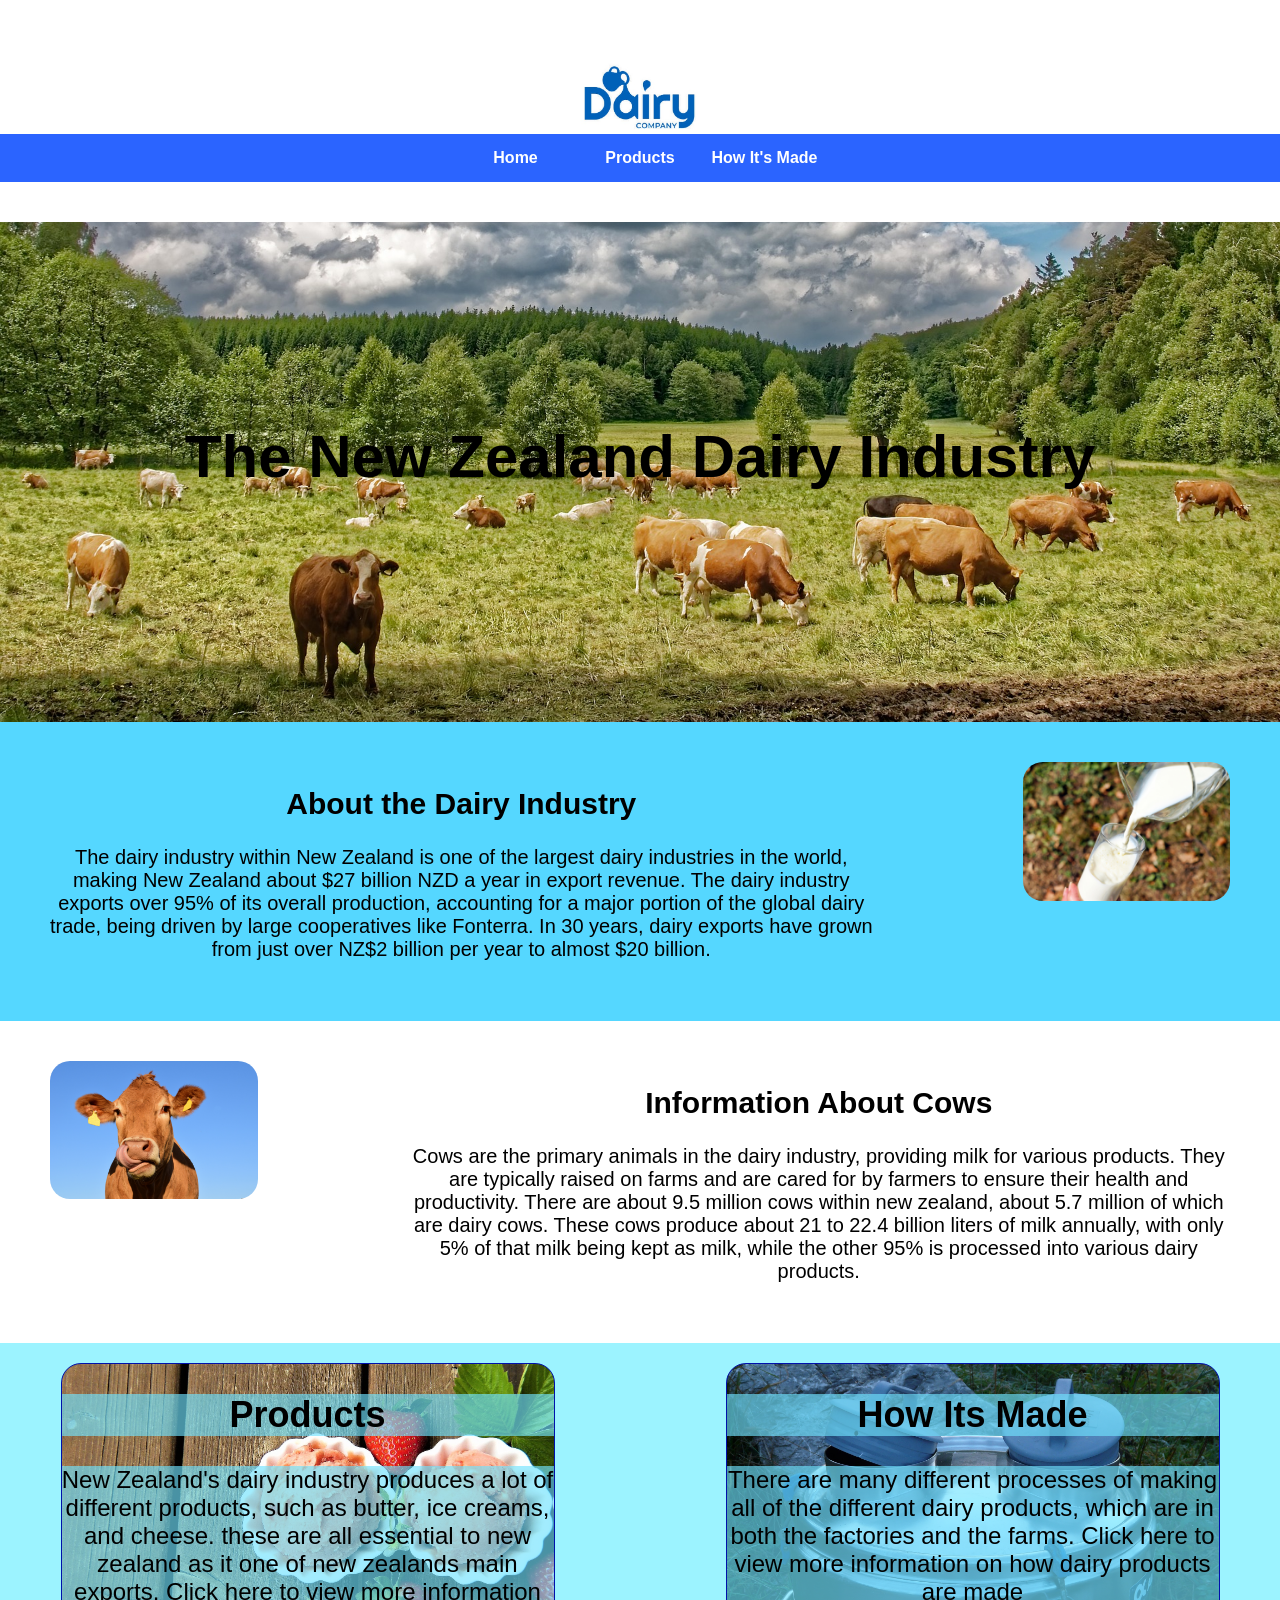
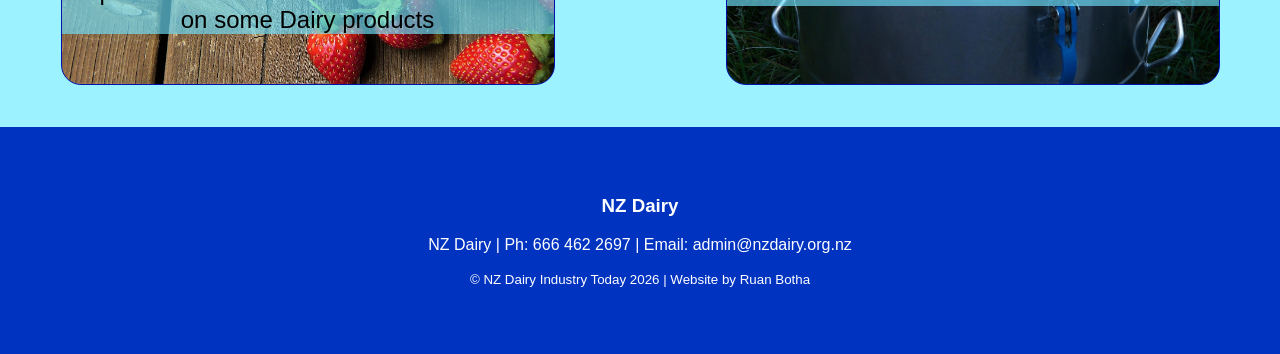
<file: HTML/index.html>
<!DOCTYPE html>
<html lang="en">
<head>
    <meta charset="UTF-8">
    <meta name="viewport" content="width=\, initial-scale=1.0">
    <link rel="stylesheet" href="../CSS/style.css">
    <title>The New Zealand Dairy Industry</title>
</head>
<body>
    <header>
        <img src="../Images/DairyLogo.jpg" alt="Dairy Company Logo" class="logo">
        <nav>
            <nav>
                <a href="Index.html">Home</a>
                <a href="Products.html">Products</a>
                <a href="HowItsMade.html">How It's Made</a>
            </nav>
        </nav>
    </header>
    <main>
        <!-- Hero Image -->
        <div id="hero_image">
            <h1 class="h1home">The New Zealand Dairy Industry</h1>
        </div>


    <!-- Two column. Text, Image -->
    <section class="two-column1 bg3">
        <div class="info">
            <h2>About the Dairy Industry</h2>
            <p>The dairy industry within New Zealand is one of the largest dairy industries in the world, making New Zealand about $27 billion NZD a year in export revenue. The dairy industry exports over 95% of its overall production, accounting for a major portion of the global dairy trade, being driven by large cooperatives like Fonterra. In 30 years, dairy exports have grown from just over NZ$2 billion per year to almost $20 billion.</p>
        </div>
        <div class="image">
            <img src="../Images/MilkContainer.jpg" alt="Pouring Milk Into A Glass">
        </div>
    </section>


    <!-- Two column. Image, Text -->
    <section class="two-column2">
        <div class="image">
            <img src="../Images/CowPicture1.jpg" alt="Cow Licking Itself">
        </div> 
        <div class="info">
            <h2>Information About Cows</h2>
            <p>Cows are the primary animals in the dairy industry, providing milk for various products. They are typically raised on farms and are cared for by farmers to ensure their health and productivity. There are about 9.5 million cows within new zealand, about 5.7 million of which are dairy cows. These cows produce about 21 to 22.4 billion liters of milk annually, with only 5% of that milk being kept as milk, while the other 95% is processed into various dairy products.</p>
        </div>
    </section>


    <!-- Two Column. 2 Cards with information -->
    <section class="two-column3 bg1">
        <a href = "products.html" class="nounder">
        <div id="infoblock3">
            <h2 class="infoblocktext">Products</h2>
            <p class="infoblocktext">New Zealand's dairy industry produces a lot of different products, such as butter, ice creams, and cheese. these are all essential to new zealand as it one of new zealands main exports. Click here to view more information on some Dairy products </p>
        </div>
        </a>

        <a href = "HowItsMade.html" class="nounder">
        <div id="infoblock4">
            <h2 class="infoblocktext">How Its Made</h2>
            <p class="infoblocktext">There are many different processes of making all of the different dairy products, which are in both the factories and the farms. Click here to view more information on how dairy products are made</p>
        </div>
        </a>
    </section>
    
    </main>

    <!-- Footer with contact information -->
    <footer>
        <h3>NZ Dairy</h3>
        <p class="rule_below">NZ Dairy | Ph: 666 462 2697 | Email: admin@nzdairy.org.nz</p>
        <p><small>&copy; NZ Dairy Industry Today 2026 |
            Website by Ruan Botha</small></p>
    </footer>
</body>
</html>
</file>
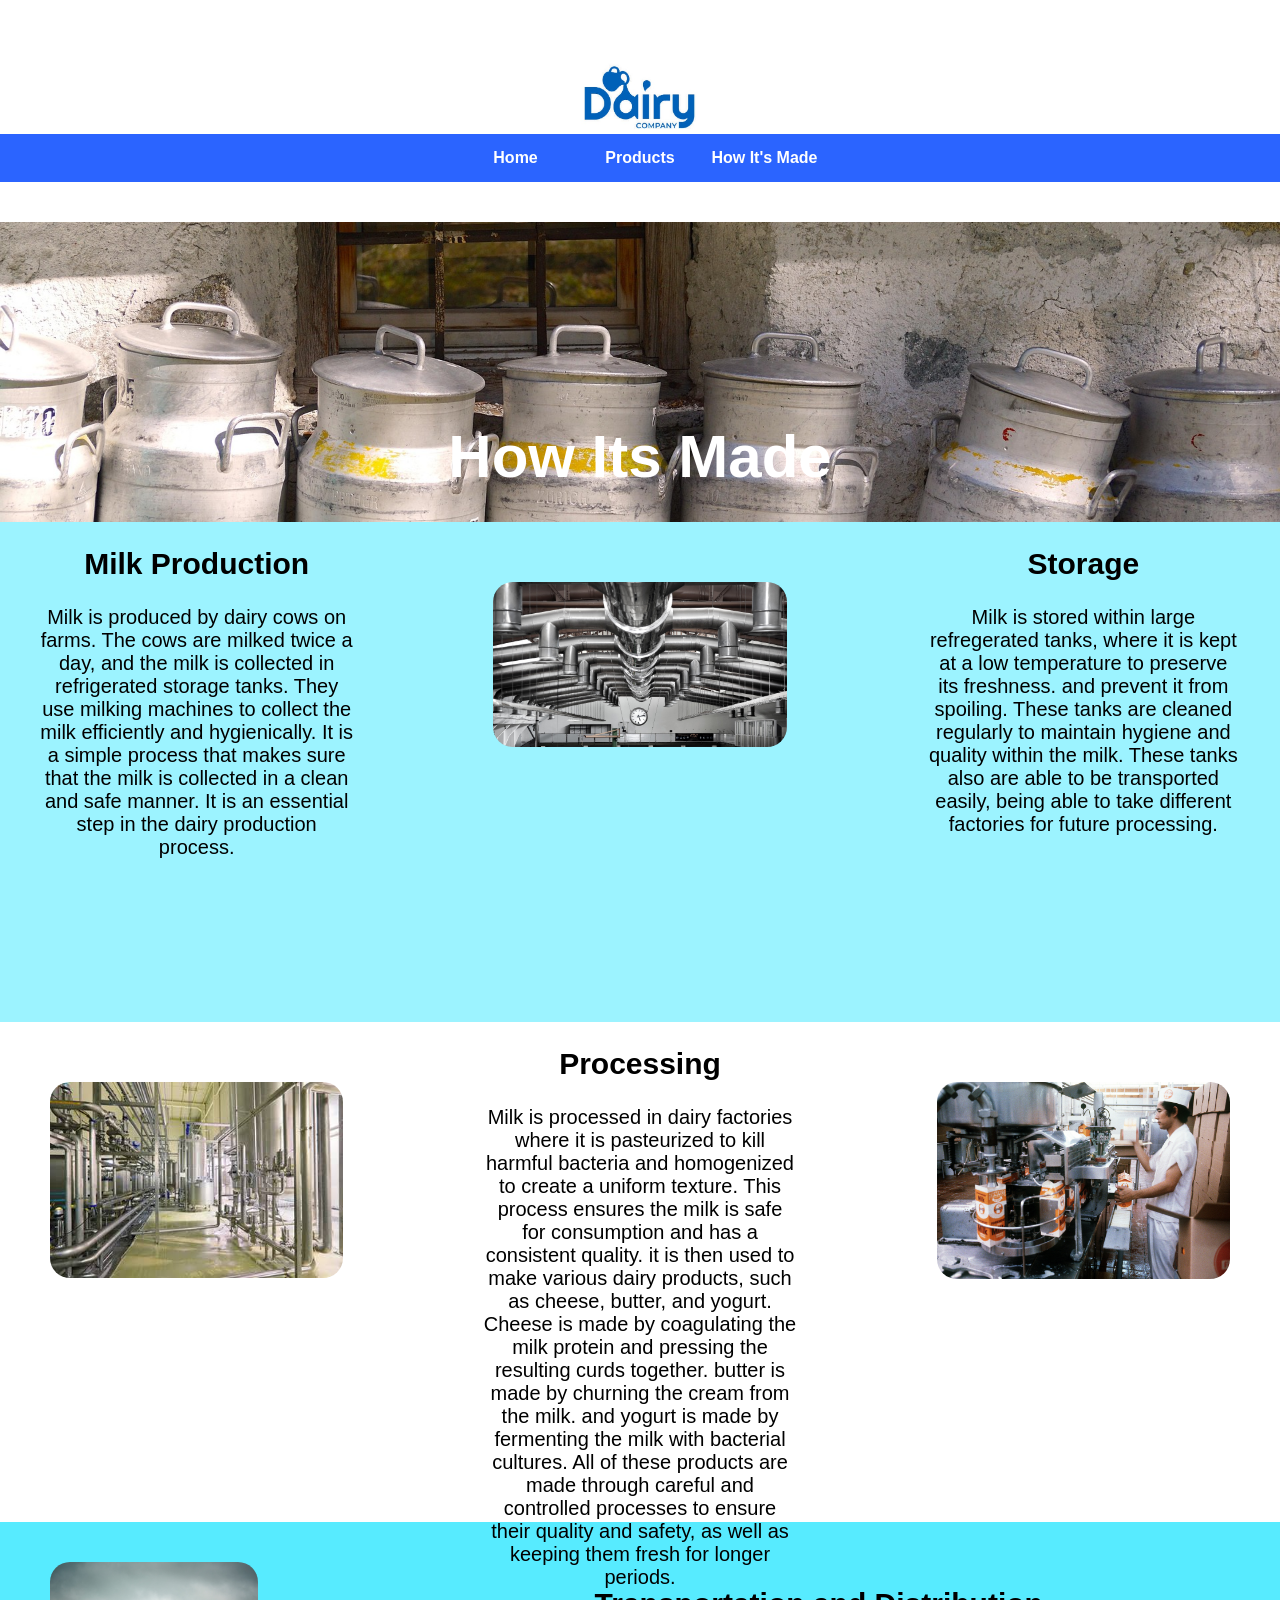
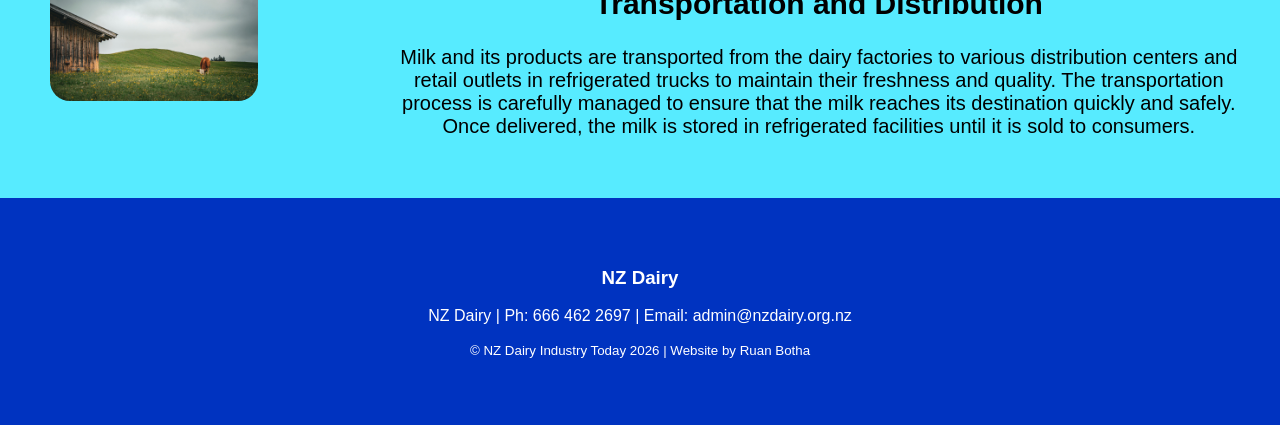
<file: HTML/HowItsMade.html>
<!DOCTYPE html>
<html lang="en">
<head>
    <meta charset="UTF-8">
    <meta name="viewport" content="width=\, initial-scale=1.0">
    <link rel="stylesheet" href="../CSS/style.css">
    <title>The New Zealand Dairy Industry</title>
</head>
<body>
    <header>
        <!-- Navigation and Logo -->
        <img src="../Images/DairyLogo.jpg" alt="Dairy Company Logo" class="logo">
        <nav>
            <nav>
                <a href="Index.html">Home</a>
                <a href="Products.html">Products</a>
                <a href="HowItsMade.html">How It's Made</a>
            </nav>
        </nav>
    </header>
    <!-- Main Content -->
    <main>
        <!-- Hero Image -->
        <div id="hero_image3">
            <h1 class="h1subpage wh">How Its Made</h1>
        </div>

        <!-- Three column. Text, Image, Text -->
        <section class="three-column bg1">
            <div class = "info">         
                    <h2>Milk Production</h2>
                    <p>Milk is produced by dairy cows on farms. The cows are milked twice a day, and the milk is collected in refrigerated storage tanks. They use milking machines to collect the milk efficiently and hygienically. It is a simple process that makes sure that the milk is collected in a clean and safe manner. It is an essential step in the dairy production process.</p>
            </div>
            <div class ="infoblockimg image">
                <img src="../Images/MilkFactory.jpg" alt="A view of a milk factory">
            </div>
           <div class = "info">  
                    <h2>Storage</h2>
                    <p>Milk is stored within large refregerated tanks, where it is kept at a low temperature to preserve its freshness. and prevent it from spoiling. These tanks are cleaned regularly to maintain hygiene and quality within the milk. These tanks also are able to be transported easily, being able to take different factories for future processing.</p>
            </div>
        </section>

        <!-- Three column. Image, Text, Image -->
        <section class="three-column">
        <div class ="infoblockimg image">
                <img src="../Images/DairyProcessing1.jpg" alt="Milk in a tub being processed">
        </div>
        <div class = "info">          
                <h2>Processing</h2>
                <p>Milk is processed in dairy factories where it is pasteurized to kill harmful bacteria and homogenized to create a uniform texture. This process ensures the milk is safe for consumption and has a consistent quality. it is then used to make various dairy products, such as cheese, butter, and yogurt. Cheese is made by coagulating the milk protein and pressing the resulting curds together. butter is made by churning the cream from the milk. and yogurt is made by fermenting the milk with bacterial cultures. All of these products are made through careful and controlled processes to ensure their quality and safety, as well as keeping them fresh for longer periods.</p>
        </div>
            <div class ="infoblockimg image">
                <img src="../Images/DairyProcessing2.jpg" Alt="A man putting milk into carton">
            </div>
    </section>

    <!-- Two column. Image, Text -->
    <section class="two-column2 bg2">
        <div class="image">
            <img src="../Images/CowField.jpg" alt="Cows in a field">
        </div>
        <div class="info">
            <h2>Transportation and Distribution</h2>
            <p>Milk and its products are transported from the dairy factories to various distribution centers and retail outlets in refrigerated trucks to maintain their freshness and quality. The transportation process is carefully managed to ensure that the milk reaches its destination quickly and safely. Once delivered, the milk is stored in refrigerated facilities until it is sold to consumers.</p>
        </div>
    </section>

    </main>

    <!-- Footer with contact information -->
    <footer>
        <h3>NZ Dairy</h3>
        <p class="rule_below">NZ Dairy | Ph: 666 462 2697 | Email: admin@nzdairy.org.nz</p>
        <p><small>&copy; NZ Dairy Industry Today 2026 |
            Website by Ruan Botha</small></p>
    </footer>
</body>
</file>
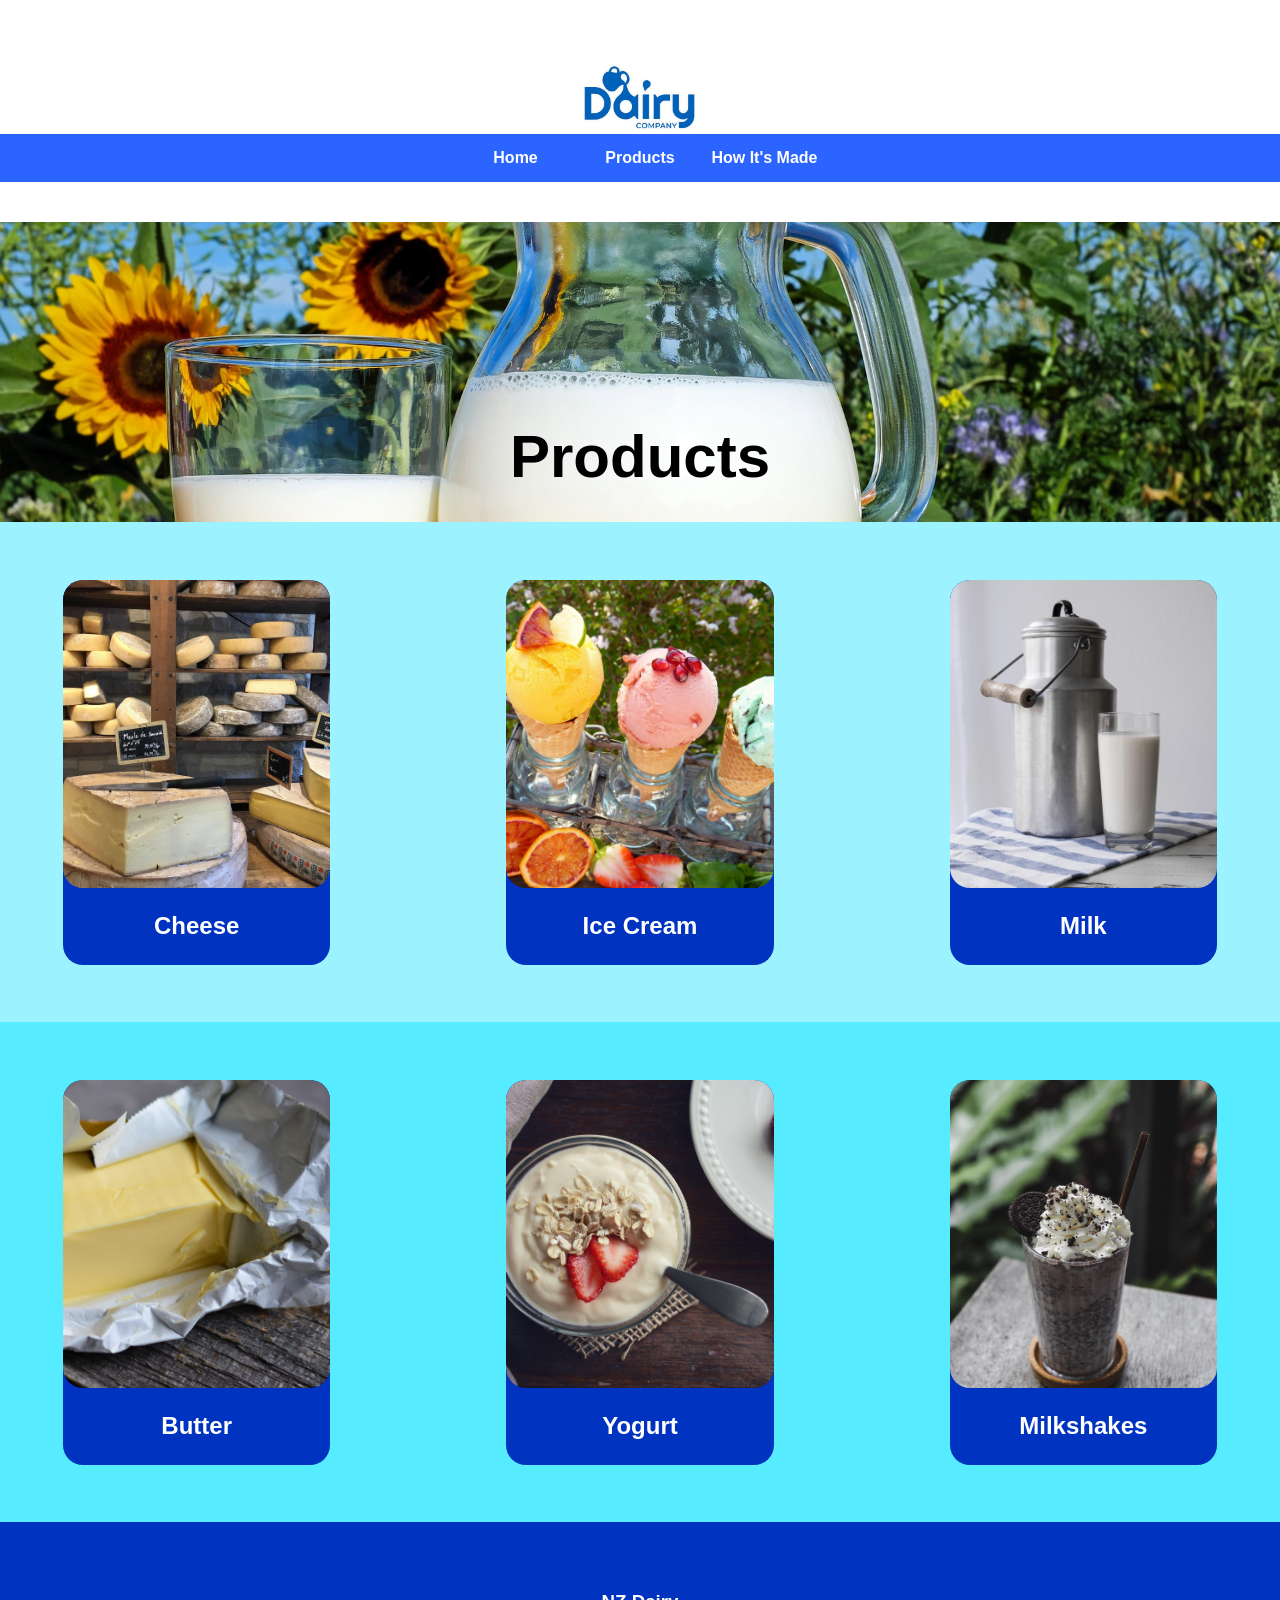
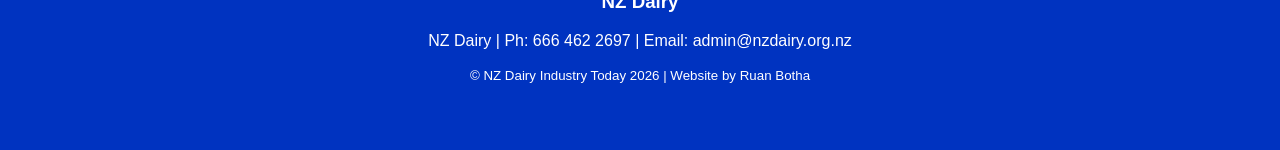
<file: HTML/products.html>
<!DOCTYPE html>
<html lang="en">
<head>
    <meta charset="UTF-8">
    <meta name="viewport" content="width=\, initial-scale=1.0">
    <link rel="stylesheet" href="../CSS/style.css">
    <title>The New Zealand Dairy Industry</title>
</head>
<body>
    <header>
        <!-- Navigation and Logo -->
        <img src="../Images/DairyLogo.jpg" alt="Dairy Company Logo" class="logo">
        <nav>
            <nav>
                <a href="Index.html">Home</a>
                <a href="Products.html">Products</a>
                <a href="HowItsMade.html">How It's Made</a>
            </nav>
        </nav>
    </header>

    <main>

        <!-- Hero Image -->
        <div id="hero_image2">
            <h1 class="h1subpage">Products</h1>
        </div>

        <!-- Three column. 3 Cards with information -->
        <section class="three-column bg1">
            <!-- Card 1, Cheese -->
            <div class="card">
                <img src="../Images/Cheese-Wheels.jpg" alt="Wheels of cheese on a shelf">
                <h2>Cheese</h2>
                <p>Cheese is a dairy product derived from milk, typically made by coagulating the milk protein (casein) and then pressing and aging the resulting curds. About 375,000 to 425,000 metric tons of cheese are produced annually in New Zealand. Cheese is generally consumed fresh or aged for various periods, giving a more complex flavor profile. Cheese is commonly used in dishes such as sandwiches, Mac and cheese, and pizza.</p>
            </div>

            <!-- Card 2, Ice Cream -->
            <div class="card">
                <img src="../Images/Icecreamcones.jpg" alt="3 Ice cream cones">
                <h2>Ice Cream</h2>
                <p>Ice cream is a sweet, frozen dessert made from milk, cream, sugar, and various flavorings. It is typically served cold and can be enjoyed on its own or as a topping for other desserts. About 150 million to 160 million litres of ice cream are produced annually in New Zealand. Ice cream is a popular treat enjoyed by people of all ages, and can come in many different flavors and styles, such as vanilla, chocolate, and strawberry.</p>
            </div>

            <!-- Card 3, Milk -->
            <div class="card">
                <img src="../Images/MilkInglasswithtank.jpg" alt="Milk in a glass with a milk tank">
                <h2>Milk</h2>
                <p>Milk is a nutrient-rich liquid produced by the mammary glands of mammals, particularly cows. It is a primary source of calcium, protein, and other essential nutrients. About 21 to 22.4 billion liters of milk are produced annually in New Zealand. Milk is commonly consumed as a beverage or used in various food products, including every item on this list. Milk is a fundamental component of many dairy-based recipes and is essential for a balanced diet, due to its rich nutritional profile.</p>
            </div>
        </section>

        <!-- Three column. 3 Cards with information -->
        <section class="three-column bg2">
            <!-- Card 4, Butter -->
            <div class="card">
                <img src="../Images/Butterinawrapper.jpg" alt="Butter in a wrapper">
                <h2>Butter</h2>
                <p>Butter is a dairy product made by churning cream or milk. It is a solid fat that is commonly used in cooking and baking, as well as a spread for bread and other foods. About 150,000 to 200,000 metric tons of butter are produced annually in New Zealand. Butter is commonly used as a spread for bread and other foods, as well as an ingredient in various recipes. it is also used as a cooking fat.</p>
            </div>

            <!-- Card 5, Yogurt -->
            <div class="card">
                <img src="../Images/YogurtWithToppings.jpg" alt="Yogurt with strawberry and grain toppings">
                <h2>Yogurt</h2>
                <p>Yogurt is a dairy product made by fermenting milk with bacterial cultures. It is a good source of protein, calcium, and probiotics, and is often consumed as a snack or used in various recipes. About 100 million to 120 million liters of yogurt are produced annually in New Zealand. Yogurt is commonly consumed as a snack or used in various recipes, such as smoothies and parfaits. it also has various health benefits, and comes in many different flavors and consistencies, such as plain, vanilla, and fruit-flavored.</p>
            </div>

            <!-- Card 6, Milkshakes -->
            <div class="card">
                <img src="../Images/ChocoMilkshake.jpg" alt="Chocolate milkshake">
                <h2>Milkshakes</h2>
                <p>Milkshakes are cold, thick drinks made by blending milk, ice cream, and flavorings. They are typically served in tall glasses and can be customized with various toppings and syrups. Milkshakes are a common treat enjoyed by people of all ages, and are a popular drink choice within restaurants and homes, and is generally considered as a dessert. They come in many different flavors and styles. These flavours could include vanilla, chocolate, and strawberry, as well as more exotic options, such as mango or cookies and cream.</p>
            </div>
        </section>
    </main>

    <!-- Footer with contact information -->
    <footer>
        <h3>NZ Dairy</h3>
        <p class="rule_below">NZ Dairy | Ph: 666 462 2697 | Email: admin@nzdairy.org.nz</p>
        <p><small>&copy; NZ Dairy Industry Today 2026 |
            Website by Ruan Botha</small></p>
    </footer>
</body>
</file>
<file: CSS/style.css>
::selection {
    background-color: #000000;;      /* Background color of the selection box */
    color: #fffdfd;      /* Color of the selected text */
}

*{
    font-family:'Franklin Gothic Medium', 'Arial Narrow', Arial, sans-serif;
}
body{
    padding-top: 60px;
    background-color: #ffffff;
    margin: 0px;
    text-align: center;
}
.h1home{
    font-size: 60px;
    color: rgb(0, 0, 0);
    padding-top: 200px;
}
.h1subpage{
    font-size: 60px;
    color: rgb(0, 0, 0);
    padding-top: 200px;
}

/* Hero Image Styles and images */
#hero_image{
    background-image: url(../Images/Homepageheroimage.jpg);
    background-size: cover;
    background-position: bottom;
    height: 500px;   
}
#hero_image2{
    background-image: url(../Images/MilkWithSunflower.jpg);
    background-size: cover;
    background-position: center;
    height: 300px;
}
#hero_image3{
    background-image: url(../Images/LargeMilkContainersHeroImage.jpg);
    background-size: cover;
    background-position: center;
    height: 300px;
}
/* All column Styles */
.two-column1{
    margin: auto;
    padding-top: 40px;
    padding-bottom: 40px;
    display: grid;
    grid-template-columns: 3fr 1fr;
    gap: 50px;
    width: 100%;
}
.two-column2{
    margin: auto;
    padding-top: 40px;
    padding-bottom: 40px;
    display: grid;
    grid-template-columns: 1fr 3fr;
    gap: 50px;
    width: 100%;
}
.two-column3{
    text-align: center;
    margin: auto;
    display: grid;
    grid-template-columns: 2fr 2fr;
    gap: 50px;
    width: 100%;
    height: 30vw;
}
.three-column{
    display: grid;
    grid-template-columns: 1fr 1fr 1fr;
    gap: 50px;
    width: 100%;
    height: 500px;
}

.info{
    font-size: 1.25em;
    margin: 0px 20px;
    padding: 0px 20px
}

/* All none hover card styles */
.card{
    background-color: #0033C0;
    border: 0px rgb(0, 0, 0) solid;
    border-radius: 20px;
    padding: 0px;
    height:385px;
    margin: auto 63px
}
.card p{
    font-size: 0px;
    background-color:#4cd5ff;
    border-radius: 20px;
    opacity: 0.0;
    transition: transform 0.5s, font-size 0.5s, opacity 1s;
}
.card h2{
    transition: transform 0.5s;
    color: white;
}
.card img{
    height: 80%;
    width: 100%;
    object-fit:cover;
    border-radius: 20px;
    transition: height 0.5s ease;
}


/* All info block texts */

#infoblock3{
    background-image: url(../Images/IceCreamSoGood.jpg);
    background-size:cover;
    width: 80%;
    height:25vw;
    margin:auto;
    margin-top: 20px;
    font-size: 1.5em;
    border-radius: 20px;
    border:#0011ac solid 0.1px;
    color: rgb(0, 0, 0);
    transition: transform 0.5s, border 0.5s;
}
#infoblock4{
    background-image: url(../Images//MilkTank.jpg);
    background-size:cover;
    width: 80%;
    height:25vw;
    margin:auto;
    margin-top: 20px;
    font-size: 1.5em;
    border-radius: 20px;
    border:#0011ac solid 0.1px;
    color: rgb(0, 0, 0);
    transition: transform 0.5s, border 0.5s;
}
.infoblockimg{
    margin-top:60px;
    padding-left: 25px;
    padding-right: 25px;
    border-radius: 20px;
}
.infoblocktext{
    background-color: rgba(113, 227, 255, 0.644);
}

/* Infoblock hover styles */
#infoblock3:hover{
    transform:scale(1.05,1.05);
    border:#0011ac solid 10px;
}

#infoblock4:hover{
    transform:scale(1.05,1.05);
    border:#0011ac solid 10px;
}

/* Footer Styling */
footer{
    background-color:#0033C0;
    color: white;
    padding-top: 50px;
    padding-bottom: 50px;
}

/* Navigation var */
nav{
    background-color: #2b64ff
}
nav a{
    text-decoration: none;
    display: inline-block;
    width: 120px;
    padding: 15px 0px;
    color: #ffffff;
    font-weight: bold;
}
nav a:hover{
    background-color: #0011ac
}

/* Image and its hover */
.image{
    padding: 0px 50px;
    transition: transform 0.5s;
}
.image:hover{
    transform:scale(1.2,1.2);
}

/* All card hover styles */
.card:hover{
    height:385px
}
.card:hover img{
    height: 100px;
}

.card:hover p{
    font-size:20px;
    opacity: 1;
}

/* All three background styles */
.bg1{
    background-color: #9cf3ff;
}

.bg2{
    background-color: #57ebff
}

.bg3{
    background-color: #55d7ff
}


/* Misc Styles */
.wh{
    color:white;
}

.info:hover{
    background-color: #80a2ff7c;
}

img{
    width: 100%;
    border-radius: 20px;
}
.logo{
    width:10%
}
.nounder{
    text-decoration:none;
}
</file>
